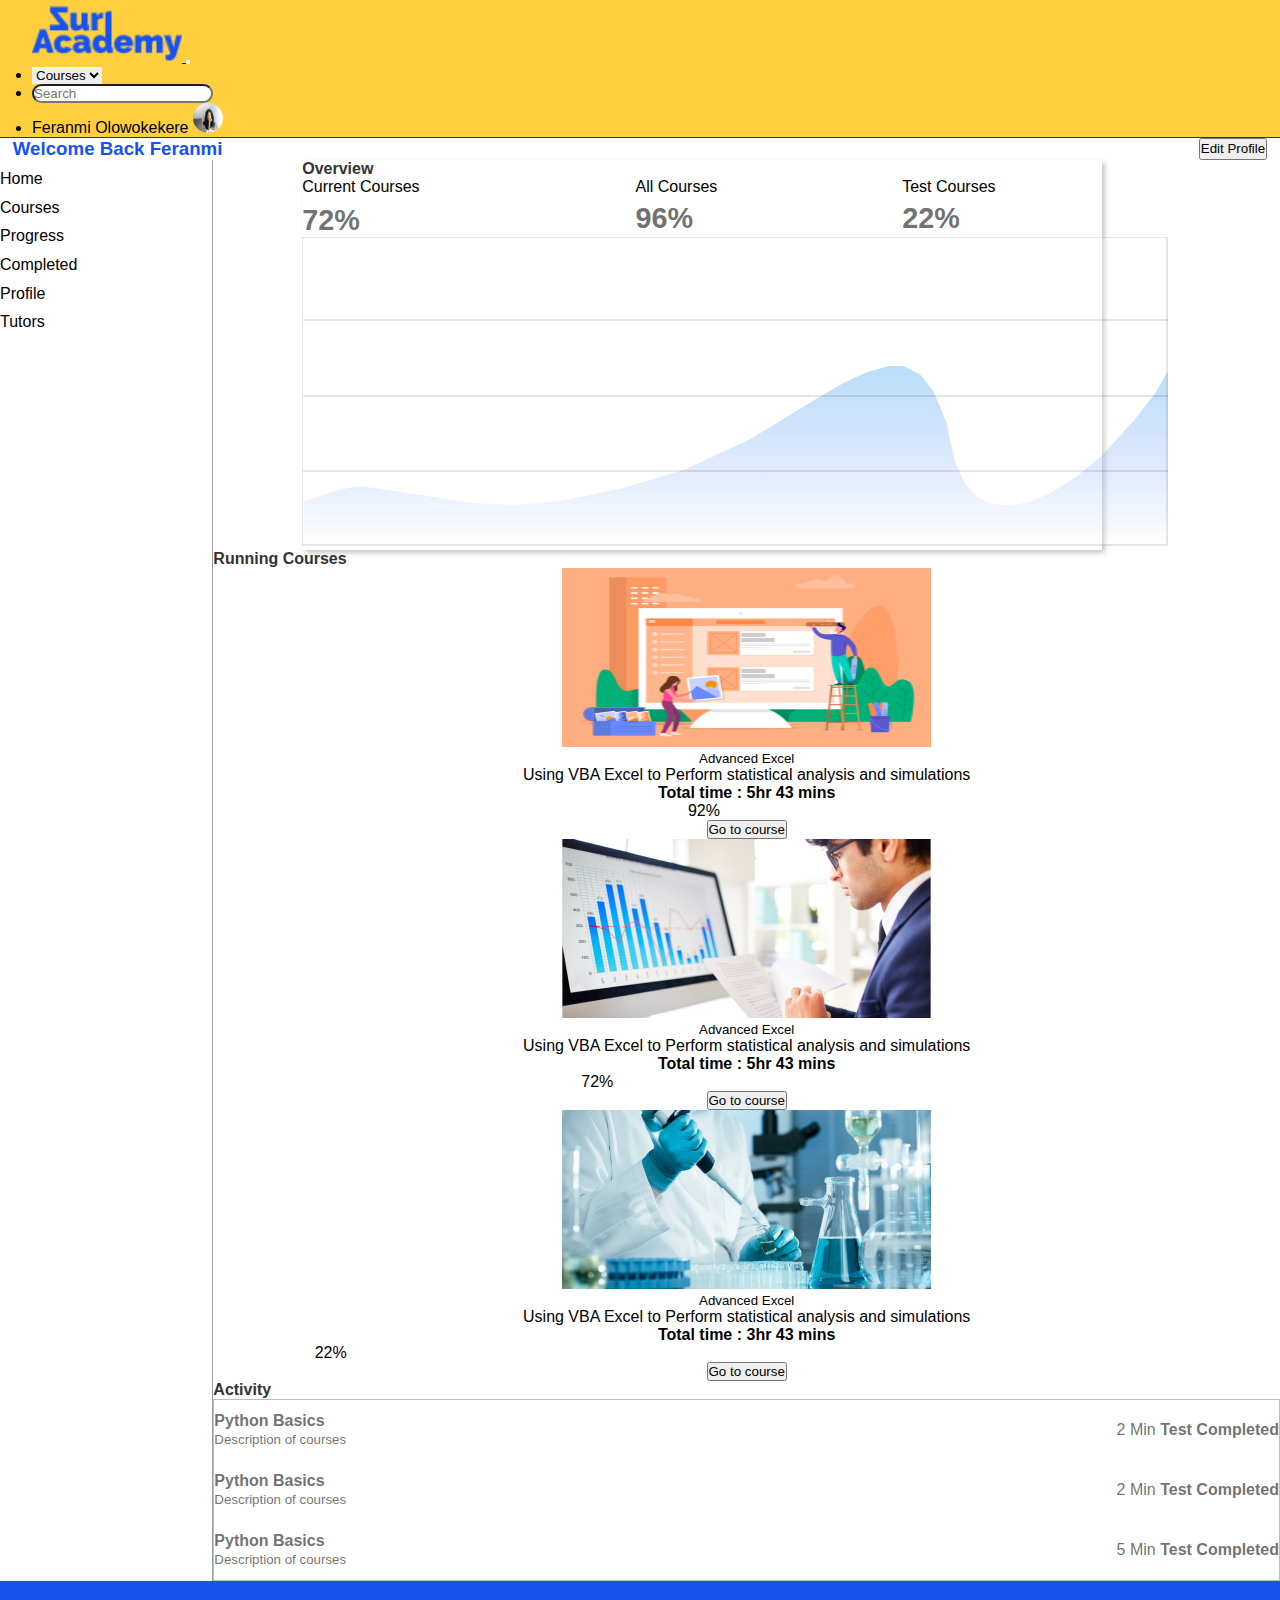
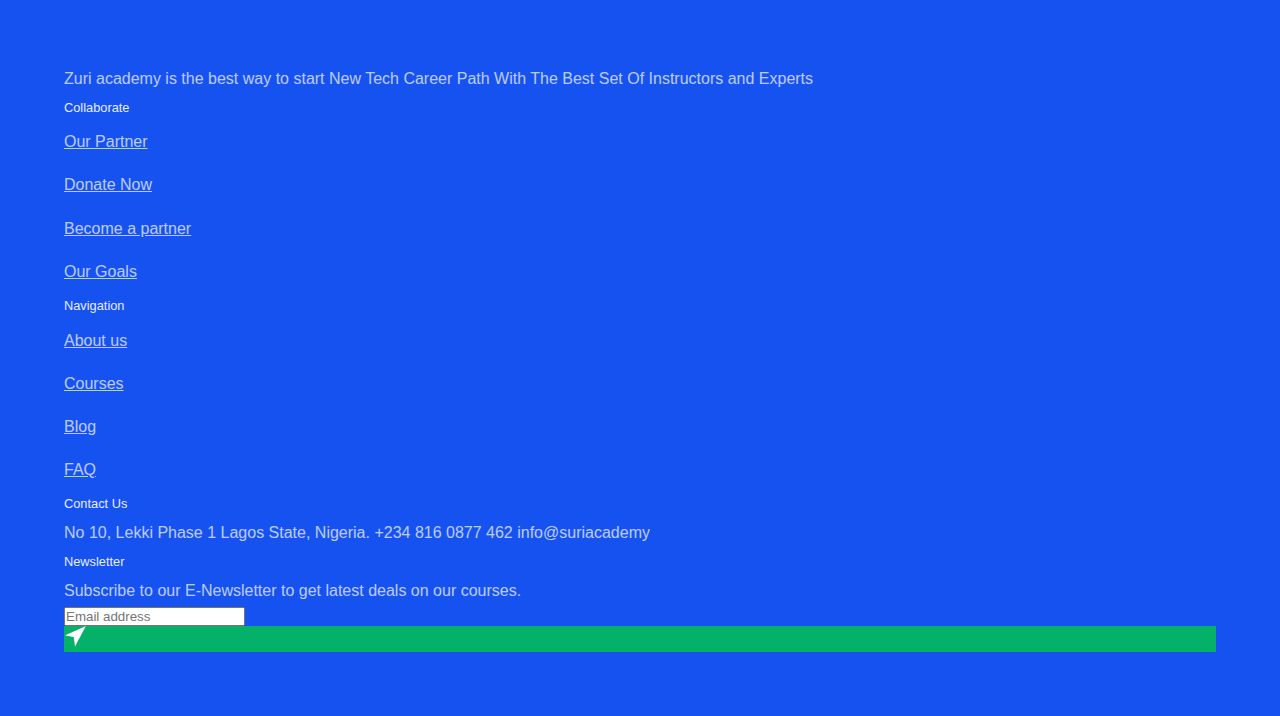
<file: index.html>
<!DOCTYPE html>
<html lang="en">

<head>
    <meta charset="UTF-8">
    <meta name="viewport" content="width=device-width, initial-scale=1.0">
    <title>DashBoard</title>
    <!-- Bootstrap CSS -->
    <link rel="stylesheet" href="https://pro.fontawesome.com/releases/v5.10.0/css/all.css"
        integrity="sha384-AYmEC3Yw5cVb3ZcuHtOA93w35dYTsvhLPVnYs9eStHfGJvOvKxVfELGroGkvsg+p" crossorigin="anonymous" />
    <link rel="stylesheet" href="https://stackpath.bootstrapcdn.com/bootstrap/4.5.0/css/bootstrap.min.css"
        integrity="sha384-9aIt2nRpC12Uk9gS9baDl411NQApFmC26EwAOH8WgZl5MYYxFfc+NcPb1dKGj7Sk" crossorigin="anonymous">
    <!-- Custom CSS -->
    <link rel="stylesheet" href="css/header-footer.css">
    <link rel="stylesheet" href="css/about.css">

    <link rel="stylesheet" href="css/dashboards.css">
</head>

<body>
    <div id="wrapper">
        <header class="bg-white">
            <nav class="navbar navbar-expand-lg navbar-light py-3">
                <a class="navbar-brand" href="index.html">
                    <img src="img/Frame 6.png" width="150" alt="Education" class="img-fluid">
                </a>
                <button class="navbar-toggler" type="button" data-toggle="collapse" data-target="#navbarNav"
                    aria-controls="navbarNav" aria-expanded="false" aria-label="Toggle navigation">
                    <span class="navbar-toggler-icon"></span>
                </button>
                <div class="collapse navbar-collapse" id="navbarNav">
                    <ul class="navbar-nav d-flex align-items-center ml-auto">

                        <li class="nav-item">
                            <p><select name="" id="">
                                    <option value="courses">Courses</option>
                                </select></p>
                        </li>
                        <li class="nav-item">
                            <p>
                                <input class="form-control" type="text" placeholder="Search ">
                            </p>
                        </li>
                        <li class="nav-item">
                            <p>Feranmi Olowokekere <img src="img/footerslide2.jpg" class="image-fluid" alt=""></p>
                        </li>
                        <!-- <li class="nav-item active">
                            <a class="nav-link current" href="faq.html">FAQ <span class="sr-only">(current)</span></a>
                        </li>
                        <li class="nav-item">
                            <a class="nav-link" href="contact-us.html">Contact Us</a>
                        </li>
                        <li class="nav-item">
                            <a class="nav-link nav-btn btn btn-outline-success px-4" href="sign-in.html">Sign In</a>
                        </li>
                        <li class="nav-item nav-btn btn bg-primary">
                            <a class="nav-link sign-up" href="sign-up.html">GET STARTED</a>
                        </li> -->
                    </ul>
                </div>
            </nav>
        </header>
        <div id="welcome" class="my-3">
            <h3>Welcome Back Feranmi</h3>
            <button type="button" class="btn btn-outline-primary">Edit Profile</button>
        </div>
        <main>
            <aside class="container">
                <ul class="list-group ">
                    <li class="list-group-item my-3">Home</li>
                    <li class="list-group-item my-3">Courses</li>
                    <li class="list-group-item my-3">Progress</li>
                    <li class="list-group-item my-3">Completed</li>
                    <li class="list-group-item my-3">Profile</li>
                    <li class="list-group-item my-3">Tutors</li>
                </ul>
            </aside>
            <div id="right">
                <section id="overview" class="container  p-5 my-4">
                    <p>Overview</p>
                    <div>
                        <div class="topProgress my-4">
                            <div id="first">
                                <p>Current Courses</p>
                                <span>72%</span>
                                <div class="progress">
                                    <div class="progress-bar" role="progressbar" style="width: 72%;" aria-valuenow="22"
                                        aria-valuemin="0" aria-valuemax="100"></div>
                                </div>
                            </div>
                            <div id="second">
                                <p>All Courses</p>
                                <span>96%</span>
                                <div class="progress">
                                    <div class="progress-bar" role="progressbar" style="width: 96%;" aria-valuenow="22"
                                        aria-valuemin="0" aria-valuemax="100"></div>
                                </div>
                            </div>
                            <div id="third">
                                <p>Test Courses</p>
                                <span>22%</span>
                                <div class="progress">
                                    <div class="progress-bar" role="progressbar" style="width: 22%;" aria-valuenow="22"
                                        aria-valuemin="0" aria-valuemax="100"></div>
                                </div>
                            </div>
                        </div>
                        <div id="img" class="my-4">
                            <img src="img/chart.svg" alt="" class="img-fluid my-3">
                        </div>
                    </div>
                </section>
                <section id="courses" class="container">
                    <p>Running Courses</p>
                    <div class="row row-cols-1 row-cols-md-3">
                        <div class="col mb-4">
                            <div class="card h-100">
                                <img src="img/importance.png" width="369px" height="179px"
                                    class="card-img-top img-fluid" alt="...">
                                <div class="card-body">
                                    <h5>Advanced Excel</h5>

                                    <div class="text">
                                        <p>Using VBA Excel to Perform statistical analysis and simulations</p>
                                    </div>

                                    <div class="foot">
                                        <p>Total time : 5hr 43 mins</p>
                                        <div class="progress">
                                            <div class="progress-bar" role="progressbar" style="width: 92%;"
                                                aria-valuenow="92" aria-valuemin="0" aria-valuemax="100">92%</div>
                                        </div>
                                        <button type="button" class="btn btn-success my-4">Go to course</button>
                                    </div>
                                </div>
                            </div>
                        </div>
                        <div class="col mb-4">
                            <div class="card h-100">
                                <img src="img/chartperson.png" width="369px" height="179px"
                                    class="card-img-top img-fluid" alt="...">
                                <div class="card-body">
                                    <h5>Advanced Excel</h5>

                                    <div class="text">
                                        <p>Using VBA Excel to Perform statistical analysis and simulations</p>
                                    </div>

                                    <div class="foot">
                                        <p>Total time : 5hr 43 mins</p>
                                        <div class="progress">
                                            <div class="progress-bar" role="progressbar" style="width: 72%;"
                                                aria-valuenow="72" aria-valuemin="0" aria-valuemax="100">72%</div>
                                        </div>
                                        <button type="button" class="btn btn-success my-4">Go to course</button>
                                    </div>
                                </div>
                            </div>
                        </div>
                        <div class="col mb-4">
                            <div class="card h-100">
                                <img src="img/origin 2.png" width="369px" height="179px" class="card-img-top img-fluid"
                                    alt="...">
                                <div class="card-body">
                                    <h5>Advanced Excel</h5>

                                    <div class="text">
                                        <p>Using VBA Excel to Perform statistical analysis and simulations</p>
                                    </div>

                                    <div class="foot">
                                        <p>Total time : 3hr 43 mins</p>
                                        <div class="progress">
                                            <div class="progress-bar" role="progressbar" style="width: 22%;"
                                                aria-valuenow="22" aria-valuemin="0" aria-valuemax="100">22%</div>
                                        </div>
                                        <button type="button" class="btn btn-success my-4">Go to course</button>
                                    </div>
                                </div>
                            </div>
                        </div>
                    </div>
                </section>
                <section id="activity" class="container">
                    <p>Activity</p>
                    <div id="grouped" class="list-group list-group-flush px-3">
                        <div class="list-group-item summaryCourse">
                            <div>
                                <p>Python Basics</p>
                                <small>Description of courses</small>
                            </div>
                            <div>
                                <span>2 Min</span>
                                <b>Test Completed</b>
                            </div>
                        </div>
                        <div class="list-group-item summaryCourse my-4">
                            <div>
                                <p>Python Basics</p>
                                <small>Description of courses</small>
                            </div>
                            <div>
                                <span>2 Min</span>
                                <b>Test Completed</b>
                            </div>
                        </div>
                        <div class="list-group-item summaryCourse">
                            <div>
                                <p>Python Basics</p>
                                <small>Description of courses</small>
                            </div>
                            <div>
                                <span>5 Min</span>
                                <b>Test Completed</b>
                            </div>
                        </div>
                    </div>
                </section>
            </div>
        </main>
    </div>
    <footer class="mt-5">
        <div class="row d-flex flex-column flex-lg-row">
            <div class="col-12 col-lg-3 mb-5 mb-lg-0">
                <h4 class="text-light">Zuri</h4>
                <p>Zuri academy is the best way to start New Tech Career
                    Path With The Best Set Of Instructors and Experts</p>
                <div class="d-flex logo">
                    <i class="fab fa-facebook-f text-light"></i>
                    <i class="fab fa-twitter mx-3 text-light"></i>
                    <i class="fab fa-instagram text-light"></i>
                </div>
            </div>
            <div class="col-12 col-lg-6 mb-5 mb-lg-0">
                <div class="row">
                    <div class="col-4">
                        <p class="head">Collaborate</p>
                        <a href="#">Our Partner</a>
                        <a href="#">Donate Now</a>
                        <a href="#">Become a partner</a>
                        <a href="#">Our Goals</a>
                    </div>
                    <div class="col-4">
                        <p class="head">Navigation</p>
                        <a href="#">About us</a>
                        <a href="#">Courses</a>
                        <a href="#">Blog</a>
                        <a href="#">FAQ</a>
                    </div>
                    <div class="col-4">
                        <p class="head">Contact Us</p>
                        <p>No 10, Lekki Phase 1 Lagos State, Nigeria.
                            +234 816 0877 462 info@suriacademy</p>
                    </div>
                </div>
            </div>
            <div class="col-12 col-lg-3">
                <p class="head">Newsletter</p>
                <p>Subscribe to our E-Newsletter to get latest deals on our courses.</p>
                <div class="d-flex align-items-center" id="feedback">
                    <input type="text" class="px-3 py-1 w-100 rounded-left" placeholder="Email address">
                    <div class="bg-primary px-2 py-1 rounded-right"><img src="img/Vector 1.png" alt="mail"></div>
                </div>
            </div>
        </div>
    </footer>

    <!-- Optional JavaScript -->
    <!-- jQuery first, then Popper.js, then Bootstrap JS -->
    <script src="https://code.jquery.com/jquery-3.5.1.slim.min.js"
        integrity="sha384-DfXdz2htPH0lsSSs5nCTpuj/zy4C+OGpamoFVy38MVBnE+IbbVYUew+OrCXaRkfj" crossorigin="anonymous">
    </script>
    <script src="https://cdn.jsdelivr.net/npm/popper.js@1.16.0/dist/umd/popper.min.js"
        integrity="sha384-Q6E9RHvbIyZFJoft+2mJbHaEWldlvI9IOYy5n3zV9zzTtmI3UksdQRVvoxMfooAo" crossorigin="anonymous">
    </script>
    <script src="https://stackpath.bootstrapcdn.com/bootstrap/4.5.0/js/bootstrap.min.js"
        integrity="sha384-OgVRvuATP1z7JjHLkuOU7Xw704+h835Lr+6QL9UvYjZE3Ipu6Tp75j7Bh/kR0JKI" crossorigin="anonymous">
    </script>

    <!-- Custom JS -->
    <!-- Should you need to write a custom JS, it should be linked here -->

</body>

</html>
</file>
<file: css/header-footer.css>
:root {
  --base-color: #1652f0;
  --primary-color: #05b169;
  --secondary-color: #ffcf40;
  --font-stack: "Poppins", sans-serif;
}

* {
  margin: 0;
  padding: 0;
  box-sizing: border-box;
}

body {
  font-family: var(--font-stack);
  color: #000;
  overflow-x: hidden;
}

h1,
h2,
h3,
h4,
h5,
h6 {
  font-family: var(--font-stack);
  font-weight: bold;
  color: var(--base-color);
}

/* Utility */
.bg-base {
  background-color: var(--base-color) !important;
}

.bg-primary {
  background-color: var(--primary-color) !important;
}

.bg-secondary {
  background-color: var(--secondary-color) !important;
}

/* Header */
header {
  padding-left: 2rem;
  padding-right: 2rem;
  background: var(--secondary-color);
  border-bottom: 1px solid #333;
}

header nav .current {
  border-bottom: 2px solid var(--primary-color);
}

header .navbar-dark .navbar-nav .nav-link {
  color: #333 !important;
}

header .nav-btn.btn-outline-light:hover {
  color: var(--base-color) !important;
}

header nav .nav-item {
  margin-right: 1rem;
}

header nav .btn.bg-primary {
  padding-top: 0;
  padding-bottom: 0;
  background: var(--primary-color) !important;
}

header nav a:hover {
  opacity: 0.8;
}

header .btn:hover {
  opacity: 0.9 !important;
}

/* Footer */
footer p {
  color: white !important;
  display: block;
  line-height: 200.5%;
  font-weight: 300;
  opacity: 0.7;
}
footer a {
  color: white !important;
  display: block;
  line-height: 270%;
  font-weight: 300;
  opacity: 0.7;
}
footer a:hover {
  opacity: 0.9 !important;
  color: white !important;
  text-decoration: none;
}
footer p.head {
  opacity: 0.9;
  font-weight: 500;
  font-size: 0.8rem;
}
/* a{
  font-size: 0.9rem;
} */

footer {
  background-color: var(--base-color) !important;
  padding: 4rem;
}
.logo img {
  width: 30px;
  height: 30px;
  transition: ease-in-out 0.4s all;
  cursor: pointer;
}
.logo img:hover {
  width: 35px;
  height: 35px;
}

/* Responsiveness */
@media (max-width: 768px) {
  header nav .btn {
    margin-top: 1rem;
  }
  .navbar .navbar-brand {
    font-size: 30px;
  }
  img.img-fluid {
    max-width: 70%;
  }

  footer p {
    font-size: 0.7rem;
  }

  footer a {
    font-size: 0.7rem;
  }
}
</file>
<file: css/about.css>
:root {
  --base-color: #1652f0;
  --primary-color: #05b169;
  --secondary-color: #ffcf40;
  --font-stack: "Poppins", sans-serif;
}

* {
  margin: 0;
  padding: 0;
  box-sizing: border-box;
}

body {
  font-family: var(--font-stack);
  color: #000;
}

h1,
h2,
h3,
h4,
h5,
h6 {
  font-family: var(--font-stack);
  font-weight: bold;
  color: var(--base-color);
}

/* about us page */

.first-container {
  height: 411px;
  background: linear-gradient(rgba(0, 0, 0, 0.5), rgba(0, 0, 0, 0.5)),
    url("../img/Engineering\ 2.png") no-repeat;
  /* background-color: rgba(0, 0, 0, 0.51); */
  background-size: cover;
}

.text-aboutus {
  display: flex;
  justify-content: center;
  font-family: Poppins;
  font-style: normal;
  font-weight: bold;
  font-size: 44.1818px;
  line-height: 66px;
  color: #ffffff;
  padding-top: 160px;
}

/* academy */

.gren {
  font-weight: 600;
  font-size: 18px;
  line-height: 27px;
  color: #ffffff;
}

.dis-a {
  order: 0;
}

.acada {
  display: flex;
  margin-top: 50px;
  background: #f9f9f9;
  box-shadow: 0px 3px 5px rgba(0, 0, 0, 0.15);
}

.acada-content {
  margin: 25px;
}

img.photo-size {
  width: 667px;
  height: 405px;
}

.heading-text {
  font-family: Poppins;
  font-style: normal;
  font-weight: 500;
  font-size: 30px;
  line-height: 48px;
  color: #333333;
}

.normal-text {
  font-family: Poppins;
  font-style: normal;
  font-weight: 200;
  font-size: 15px;
  line-height: 28px;
  color: #333333;
}

/* vision */

.vision-backg {
  background: #1652f0;
}

.div-vision {
  padding-top: 48px;
  padding-bottom: 48px;
}

.vision-container {
  margin-left: 70px;
  margin-right: 70px;
}

.vision-head {
  font-family: Poppins;
  font-style: normal;
  font-weight: 500;
  font-size: 30px;
  line-height: 48px;
  color: #fffcfc;
  text-align: center;
}

.vision-text {
  font-family: Poppins;
  font-style: normal;
  font-weight: 200;
  font-size: 15px;
  line-height: 31px;
  text-align: center;
  color: #fffafa;
}

/* what people say about us */

.prof-class {
  display: flex;
  justify-content: space-evenly;
}

.pep-container {
  padding-top: 48px;
  padding-bottom: 48px;
}

.pep-text {
  font-family: Poppins;
  font-style: normal;
  font-weight: 500;
  font-size: 30px;
  line-height: 48px;
  text-align: center;
  color: #333333;
}

.pofimg {
  width: 160px;
  height: 160px;
  border-radius: 100px;
  justify-content: center;
}

.pof-img {
  width: 160px;
  height: 160px;
  border-radius: 100px;
  padding-bottom: 0px;
  margin-left: 95px;
  margin-bottom: -80px;
}

.prof-head {
  padding-top: 77px;
  font-family: Poppins;
  font-style: normal;
  font-weight: 500;
  font-size: 18px;
  line-height: 53px;
  color: #2f2e2e;
  text-align: center;
}

.prof-content {
  width: 340px;
  height: 299px;
  background: #f9f9f9;
  box-shadow: 0px 3px 5px rgba(0, 0, 0, 0.15);
  text-align: center;
  justify-content: space-evenly;
}

.prof-text {
  margin-left: 30px;
  margin-right: 30px;
  font-family: Poppins;
  font-style: normal;
  font-weight: 300;
  font-size: 14px;
  line-height: 31px;
  color: #2f2e2e;
}

/* responsiveness */

@media (max-width: 768px) {
  .first-container {
    height: 250px;
  }
  .navbar .navbar-brand {
    font-size: 30px;
  }
  img.img-fluid {
    max-width: 70%;
  }
  .gren {
    margin-left: 40px;
  }
  .dis-a {
    order: 2;
  }
  .acada {
    display: flex;
    flex-direction: column;
    background: white;
    align-items: center;
    box-shadow: unset;
  }
  img.photo-size {
    width: 332.44px;
    height: 201.86px;
  }

  .pic-con {
    margin-top: 0px;
    padding-top: 95px;
    padding-left: 15px;
  }
  .pic-edu {
    padding-left: 15px;
    padding-right: 4px;
    height: 203px;
    width: 330px;
    margin-left: 0px;
    margin-right: 0px;
  }
  .pic-photo {
    padding-left: 0px;
    margin-left: 20px;
    height: 203px;
    width: 330px;
    margin-right: 0px;
    padding-right: 20px;
  }
  .normal-text {
    font-size: 11px;
    line-height: 18px;
    color: #333333;
    text-align: center;
  }
  .heading-text {
    font-size: 18px;
    line-height: 27px;
    color: #333333;
    text-align: center;
  }
  .vision-container {
    margin-bottom: 30px;
  }
  .vision-head {
    font-weight: 500;
    font-size: 17.47px;
    line-height: 26px;
    margin-bottom: 10px;
    color: #fffafa;
  }
  .vision-text {
    font-style: normal;
    font-weight: 300;
    font-size: 11.46px;
    line-height: 17px;
    text-align: center;
    color: #fffafa;
  }
  .prof-class {
    display: flex;
    flex-direction: column;
    align-items: center;
  }
  .pof-img {
    width: 160px;
    height: 160px;
    margin-left: 10px;
  }
  .pofimg {
    margin-left: 45px;
  }
  .pep-text {
    font-size: 17.47px;
    line-height: 26px;
    color: #333333;
  }
  .prof-content {
    margin-bottom: 45px;
    width: 265.34px;
    height: 290.51px;
  }
  .prof-head {
    font-size: 15.1005px;
    line-height: 38px;
    color: #2f2e2e;
  }
  .prof-text {
    font-weight: 300;
    font-size: 13px;
    line-height: 23px;
    color: #2f2e2e;
  }
  .total-foot {
    display: flex;
    flex-direction: column;
  }
  .two {
    display: flex;
    justify-content: space-around;
  }
  .new {
    margin-left: 44px;
  }
  .shp {
    margin-bottom: 15px;
  }
  .foot-head {
    font-size: 15.7778px;
    line-height: 165.19%;
  }
  .foot-text {
    font-size: 11px;
  }
}
</file>
<file: css/dashboards.css>
* {
	box-sizing: border-box;
}

body {
	font-family: 'Poppins', sans-serif;
}

#wrapper {
	display: grid;
	grid-template-columns: repeat(12, 1fr);
	grid-template-rows: repeat(5, minmax(0, auto));
}

#wrapper header {
	grid-row: 1/2;
	grid-column: 1/13;
}

#wrapper header input {
	border-radius: 15px;
}

#wrapper header select {
	border: none;
}

#wrapper header nav li img {
	width: 30px;
	height: 30px;
	border-radius: 100%;
}

#wrapper #welcome {
	grid-row: 2/3;
	grid-column: 1/13;
	display: flex;
	justify-content: space-between;
	padding-left: 1%;
	padding-right: 1%;
}

#wrapper main {
	grid-row: 3/4;
	grid-column: 1/13;
	display: grid;
	grid-template-columns: repeat(12, 1fr);
	grid-template-rows: repeat(5, minmax(0, auto));
}

#wrapper main aside {
	grid-row: 1/3;
	grid-column: 1/3;
	border-right: 1px solid rgba(0, 0, 0, 0.384);
}

#wrapper main aside ul {
	margin: 0;
	padding: 0;
}

#wrapper main aside li {
	list-style-type: none;
	border: none;
	margin-top: 5%;
}

#wrapper main #right {
	grid-row: 1/2;
	grid-column: 3/13;
	display: grid;
	grid-template-columns: repeat(12, 1fr);
	grid-template-rows: repeat(5, minmax(0, auto));
}

#wrapper main #right #overview {
	grid-row: 1/2;
	grid-column: 2/11;
	box-shadow: 3px 3px 5px rgba(128, 128, 128, 0.438);
}

#wrapper main #right #overview>p {
	color: #333333;
	font-weight: bold;
}

#wrapper main #right #overview .topProgress {
	display: grid;
	grid-template-columns: repeat(12, 1fr);
}

#wrapper main #right #overview .topProgress #first {
	grid-column: 1/5;
}

#wrapper main #right #overview .topProgress #second {
	grid-column: 6/9;
}

#wrapper main #right #overview .topProgress #third {
	grid-column: 10/13;
}

#wrapper main #right #overview .topProgress span {
	font-weight: bold;
	font-size: 1.8em;
	color: rgba(51, 51, 51, 0.7);
}

#wrapper main #right #overview .topProgress p {
	margin-bottom: 3%;
}

#wrapper main #right #courses {
	grid-row: 2/3;
	grid-column: 1/13;
	text-align: center;
}

#wrapper main #right #courses>p {
	text-align: left;
	color: #333333;
	font-weight: bold;
}

#wrapper main #right #courses img {
	width: 369px;
	height: 179px;
}

#wrapper main #right #activity {
	grid-row: 3/4;
	grid-column: 1/13;
}

#wrapper main #right #activity>p {
	color: #333333;
	font-weight: bold;
}

#wrapper main #right #activity #grouped {
	border: 1px solid rgba(0, 0, 0, 0.253);
}

#wrapper main #right #activity #grouped .summaryCourse {
	display: flex;
	justify-content: space-between;
	align-items: center;
	color: rgba(51, 51, 51, 0.7);
}

#wrapper main #right #activity #grouped .summaryCourse p {
	margin-bottom: 0;
	font-weight: bold;
}

#wrapper main #right #activity #grouped span {
	display: inline-block;
}

#wrapper main #right #activity #grouped .list-group-item {
	padding: .75rem 0;
}

#wrapper main #right .foot p {
	font-weight: bold;
}

#wrapper main #right .card-body h5 {
	color: black;
	font-weight: normal;
}

@media screen and (max-width: 815px) {
	#wrapper main aside {
		display: none;
	}

	#wrapper main #right {
		grid-column: 1/13;
	}

	img.img-fluid {
		max-width: 100%;
	}

	#wrapper #welcome {
		display: block;
	}

	#wrapper main #right #activity #grouped span {
		display: block;
	}

	#wrapper main #right #courses img {
		width: auto;
		height: auto;
	}

	#wrapper main #right #overview {
		grid-row: 1/2;
		grid-column: 1/12;
		padding: 0;
	}
}
</file>
